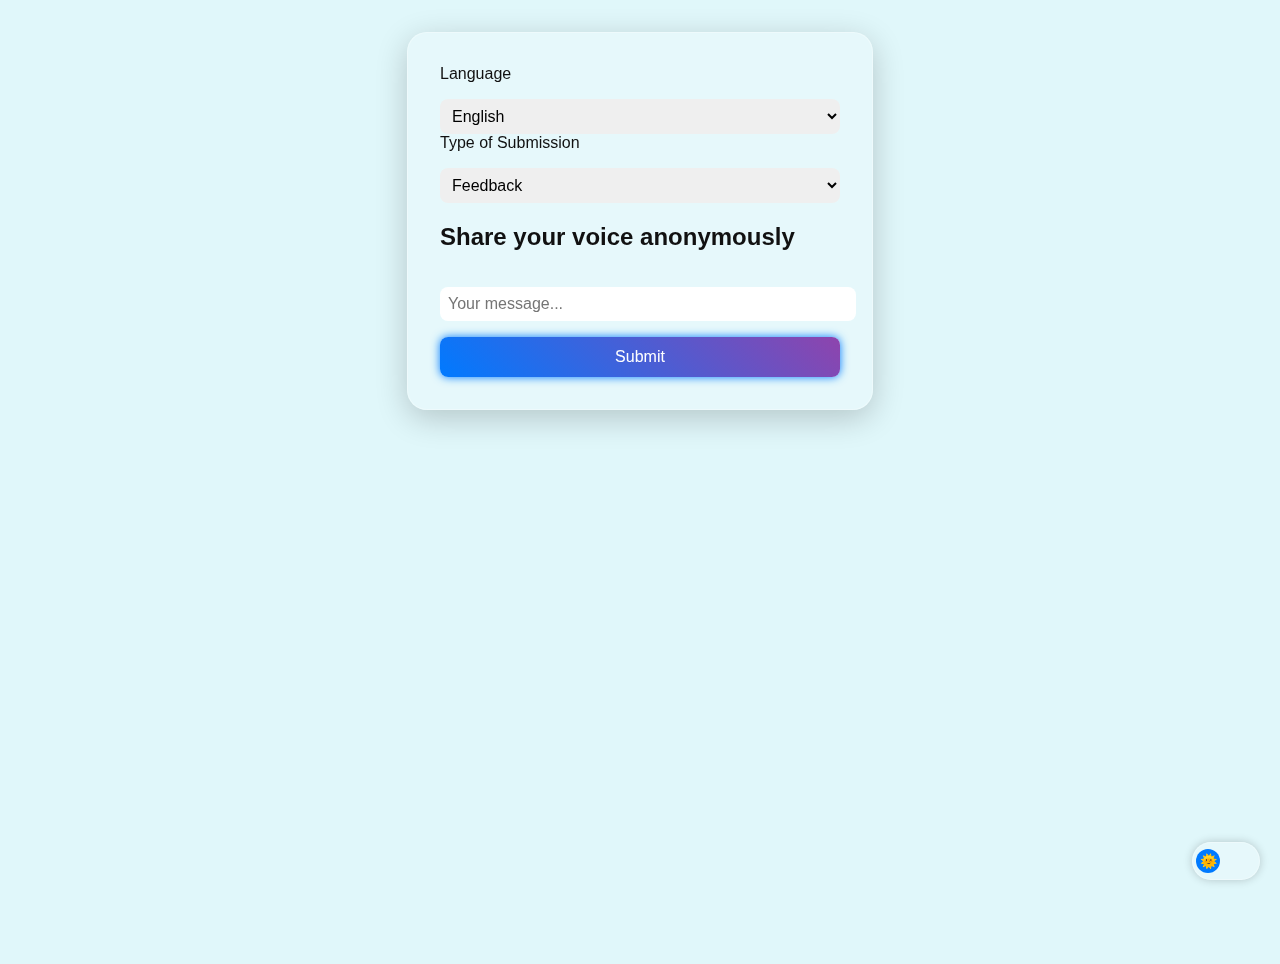
<file: index.html>
<!DOCTYPE html>
<html lang="en">
<head>
  <meta charset="UTF-8" />
  <meta name="viewport" content="width=device-width, initial-scale=1.0" />
  <title>Better 2.0 – Submission Portal</title>

  <!-- Early theme initialization -->
  <script>
    const savedTheme = localStorage.getItem("theme") || "light";
    document.documentElement.setAttribute("data-theme", savedTheme);
  </script>

  <style>
    :root {
      --bg-color: #e0f7fa;
      --text-color: #111;
      --glass-bg: rgba(255, 255, 255, 0.2);
      --glass-border: rgba(255, 255, 255, 0.3);
      --accent: #007aff;
    }
    [data-theme="dark"] {
      --bg-color: #1a1a1a;
      --text-color: #e0e0e0;
      --glass-bg: rgba(30, 30, 30, 0.4);
      --glass-border: rgba(0, 255, 255, 0.2);
      --accent: #00ffff;
    }
    body {
      margin: 0;
      font-family: 'Segoe UI', sans-serif;
      background: var(--bg-color);
      color: var(--text-color);
      display: flex;
      flex-direction: column;
      align-items: center;
      padding: 2rem;
      min-height: 100vh;
      transition: background 0.5s, color 0.5s;
    }
    .glass-panel {
      backdrop-filter: blur(12px);
      background: var(--glass-bg);
      border: 1px solid var(--glass-border);
      border-radius: 20px;
      padding: 2rem;
      max-width: 400px;
      width: 100%;
      box-shadow: 0 8px 32px rgba(0,0,0,0.2);
    }
    select, input {
      margin-top: 1rem;
      padding: 0.5rem;
      width: 100%;
      border-radius: 8px;
      border: none;
      font-size: 1rem;
    }
    #submitBtn {
      margin-top: 1rem;
      padding: 0.7rem;
      width: 100%;
      border: none;
      border-radius: 8px;
      font-size: 1rem;
      background: linear-gradient(45deg, #007aff, #8e44ad);
      color: white;
      box-shadow: 0 0 10px var(--accent);
      transition: box-shadow 0.3s ease;
    }
    #submitBtn:hover {
      box-shadow: 0 0 20px var(--accent);
    }
    .toggle-switch {
      position: fixed;
      bottom: 20px;
      right: 20px;
      width: 60px;
      height: 30px;
      background: var(--glass-bg);
      border: 1px solid var(--glass-border);
      border-radius: 30px;
      display: flex;
      align-items: center;
      padding: 3px;
      cursor: pointer;
      box-shadow: 0 0 10px rgba(0,0,0,0.2);
    }
    .toggle-knob {
      width: 24px;
      height: 24px;
      background: var(--accent);
      border-radius: 50%;
      display: flex;
      align-items: center;
      justify-content: center;
      font-size: 14px;
      transition: transform 0.3s ease;
    }
    [data-theme="dark"] .toggle-knob {
      transform: translateX(30px);
    }
  </style>
</head>
<body>
  <div class="glass-panel">
    <label id="languageLabel">Language</label>
    <select id="languageToggle">
      <option value="en">English</option>
      <option value="my">မြန်မာ</option>
      <option value="shn">တႆး</option>
    </select>

    <label id="submissionLabel">Type of Submission</label>
    <select id="submissionSelect"></select>

    <h2 id="ctaText">Share your truth anonymously</h2>
    <form id="feedbackForm">
      <input type="text" id="userInput" placeholder="Your message..." required />
      <input type="text" id="honeypot" style="display:none" />
      <button id="submitBtn" type="submit">Submit</button>
    </form>
    <p id="confirmationMsg" style="display:none"></p>
    <p id="errorMsg" style="display:none"></p>
  </div>

  <div class="toggle-switch" onclick="toggleTheme()">
    <div class="toggle-knob" id="themeIcon">🌞</div>
  </div>

  <script>
    const translations = {
      en: {
        submit: "Submit",
        cta: "Share your voice anonymously",
        confirmation: "Your submission has been received.",
        error: "Something went wrong. Please try again.",
        language: "Language",
        submission: "Type of Submission",
        options: ["Feedback", "Report", "Request"]
      },
      my: {
        submit: "တင်ပြရန်",
        cta: "သင်၏အသံကိုမျှဝေပါ",
        confirmation: "တင်ပြချက်ကိုလက်ခံပြီးပါပြီ။",
        error: "ထပ်မံကြိုးစားပါ။",
        language: "ဘာသာစကား",
        submission: "တင်ပြမှုအမျိုးအစား",
        options: ["တုံ့ပြန်ရန်", "တိုင်ကြားရန်", "တောင်းဆိုရန်"]
      },
      shn: {
        submit: "ပိုၼ်ၽႄတင်းႁင်",
        cta: "ၵႂၢမ်းတင်ပိုၼ်ၽႄတင်းႁင်",
        confirmation: "လၢႆႈႁပ်ႉဢဝ်တင်းႁင်ထိုင်ယဝ်ႉၶႃႈ။",
        error: "ၶႃႈၼႆႉၸႂ်ႉၶႃႈၵႂႃႇတႂ်ႉ",
        language: "ႁႃႈၵႃႇ",
        submission: "ၶႃႈတင်ႁင်",
        options: ["ၶႃႈတင်ႁင်", "ၽႃႇတင်ႁင်", "ၵႂႃႇတင်ႁင်"]
      }
    };

    const languageToggle = document.getElementById("languageToggle");
    const submitBtn = document.getElementById("submitBtn");
    const ctaText = document.getElementById("ctaText");
    const confirmationMsg = document.getElementById("confirmationMsg");
    const errorMsg = document.getElementById("errorMsg");
    const languageLabel = document.getElementById("languageLabel");
    const submissionLabel = document.getElementById("submissionLabel");
    const submissionSelect = document.getElementById("submissionSelect");

    function applyTranslations(lang) {
      const t = translations[lang];
      if (!t) return;
      submitBtn.textContent = t.submit;
      ctaText.textContent = t.cta;
      confirmationMsg.textContent = t.confirmation;
      errorMsg.textContent = t.error;
      languageLabel.textContent = t.language;
      submissionLabel.textContent = t.submission;
      submissionSelect.innerHTML = t.options.map((opt, i) =>
        `<option value="${['feedback','report','request'][i]}">${opt}</option>`
      ).join("");
    }

    languageToggle.addEventListener("change", (e) => {
      applyTranslations(e.target.value);
    });

    applyTranslations(languageToggle.value);

    document.getElementById("feedbackForm").addEventListener("submit", function(e) {
      e.preventDefault();
      const honeypot = document.getElementById("honeypot").value;
      if (honeypot !== "") {
        confirmationMsg.style.display = "none";
        errorMsg.style.display = "block";
        errorMsg.textContent = "Bot detected.";
        return;
      }
      confirmationMsg.style.display = "block";
      errorMsg.style.display = "none";
    });

    function toggleTheme() {
      const current = document.documentElement.getAttribute("data-theme");
      const next = current === "dark" ? "light" : "dark";
      document.documentElement.setAttribute("data-theme", next);
      localStorage.setItem("theme", next);
      updateThemeIcon(next);
    }

    function updateThemeIcon(theme) {
      const icon = document.getElementById("themeIcon");
      icon.textContent = theme === "dark" ? "🌙" : "🌞";
    }

    window.addEventListener("DOMContentLoaded", () => {
      const theme = document.documentElement.getAttribute("data-theme");
      updateThemeIcon(theme);
    });
  </script>
</body>
</html>
</file>
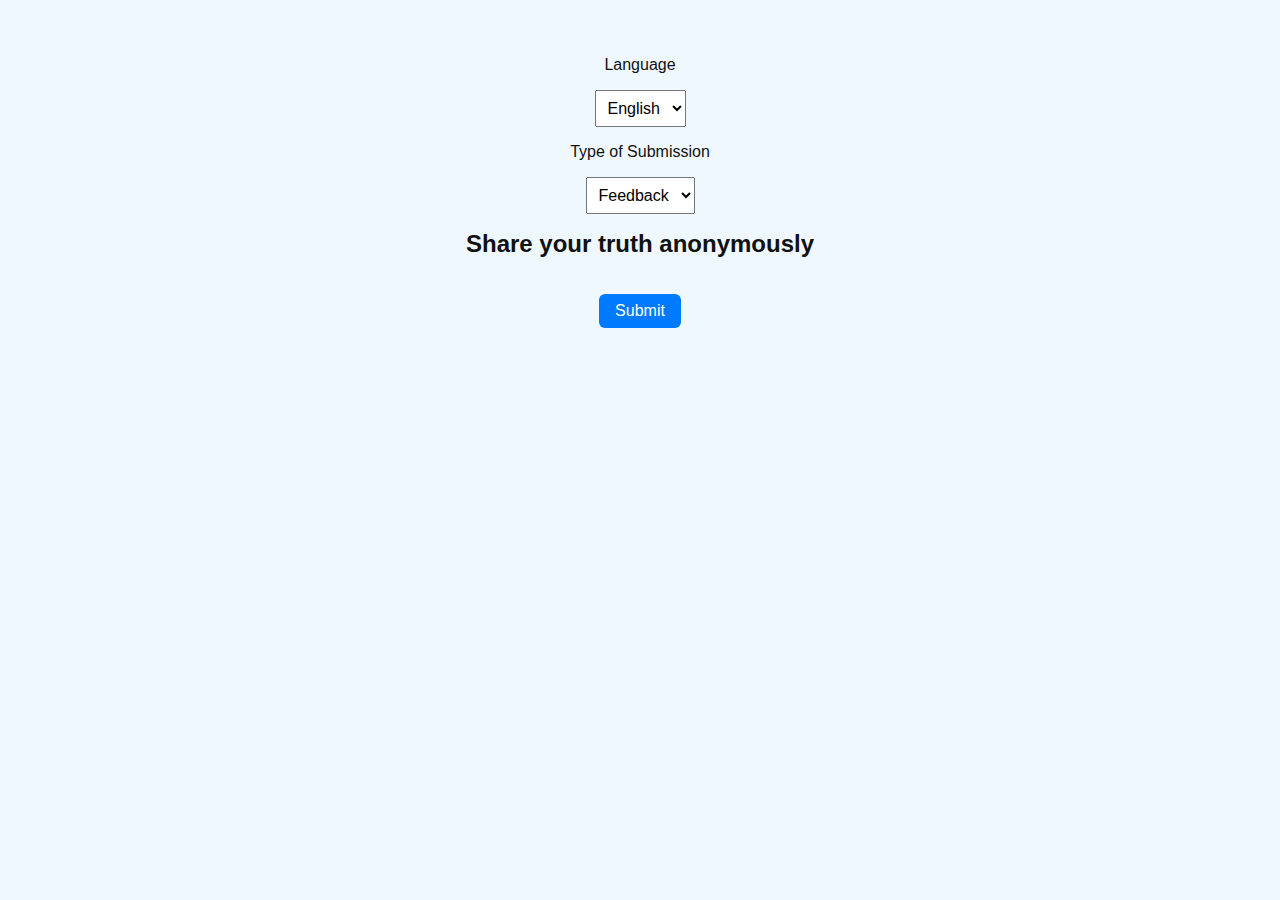
<file: language-toggle.html>
<!DOCTYPE html>
<html lang="en">
<head>
  <meta charset="UTF-8" />
  <meta name="viewport" content="width=device-width, initial-scale=1.0" />
  <title>Better 2.0 – Language Toggle</title>
  <style>
    body {
      font-family: 'Segoe UI', sans-serif;
      background: #f0f8ff;
      color: #111;
      display: flex;
      flex-direction: column;
      align-items: center;
      padding: 2rem;
    }
    select {
      margin-top: 1rem;
      padding: 0.5rem;
      font-size: 1rem;
    }
    h2, label, button {
      margin-top: 1rem;
    }
    button {
      padding: 0.5rem 1rem;
      font-size: 1rem;
      background: #007aff;
      color: white;
      border: none;
      border-radius: 6px;
    }
  </style>
</head>
<body>
  <label id="languageLabel">Language</label>
  <select id="languageToggle">
    <option value="en">English</option>
    <option value="my">မြန်မာ</option>
    <option value="shn">တႆး</option>
  </select>

  <label id="submissionLabel">Type of Submission</label>
  <select id="submissionSelect"></select>

  <h2 id="ctaText">Share your truth anonymously</h2>
  <button id="submitBtn">Submit</button>

  <script>
    const translations = {
      en: {
        submit: "Submit",
        cta: "Share your truth anonymously",
        language: "Language",
        submission: "Type of Submission",
        options: ["Feedback", "Report", "Request"]
      },
      my: {
        submit: "တင်ပြရန်",
        cta: "သင်၏အသံကိုမျှဝေပါ",
        language: "ဘာသာစကား",
        submission: "တင်ပြမှုအမျိုးအစား",
        options: ["တုံ့ပြန်ချက်", "အစီရင်ခံစာ", "တောင်းဆိုချက်"]
      },
      shn: {
        submit: "ပိုၼ်ၽႄတင်းႁင်",
        cta: "ၵႂၢမ်းတင်ပိုၼ်ၽႄတင်းႁင်",
        language: "ႁႃႈၵႃႇ",
        submission: "ၶႃႈတင်ႁင်",
        options: ["ၶႃႈတင်ႁင်", "ၽႃႇတင်ႁင်", "ၵႂႃႇတင်ႁင်"]
      }
    };

    const languageToggle = document.getElementById("languageToggle");
    const submitBtn = document.getElementById("submitBtn");
    const ctaText = document.getElementById("ctaText");
    const languageLabel = document.getElementById("languageLabel");
    const submissionLabel = document.getElementById("submissionLabel");
    const submissionSelect = document.getElementById("submissionSelect");

    function applyTranslations(lang) {
      const t = translations[lang];
      if (!t) return;
      submitBtn.textContent = t.submit;
      ctaText.textContent = t.cta;
      languageLabel.textContent = t.language;
      submissionLabel.textContent = t.submission;
      submissionSelect.innerHTML = t.options.map((opt, i) =>
        `<option value="${['feedback','report','request'][i]}">${opt}</option>`
      ).join("");
    }

    languageToggle.addEventListener("change", (e) => {
      applyTranslations(e.target.value);
    });

    applyTranslations(languageToggle.value);
  </script>
</body>
</html>
</file>
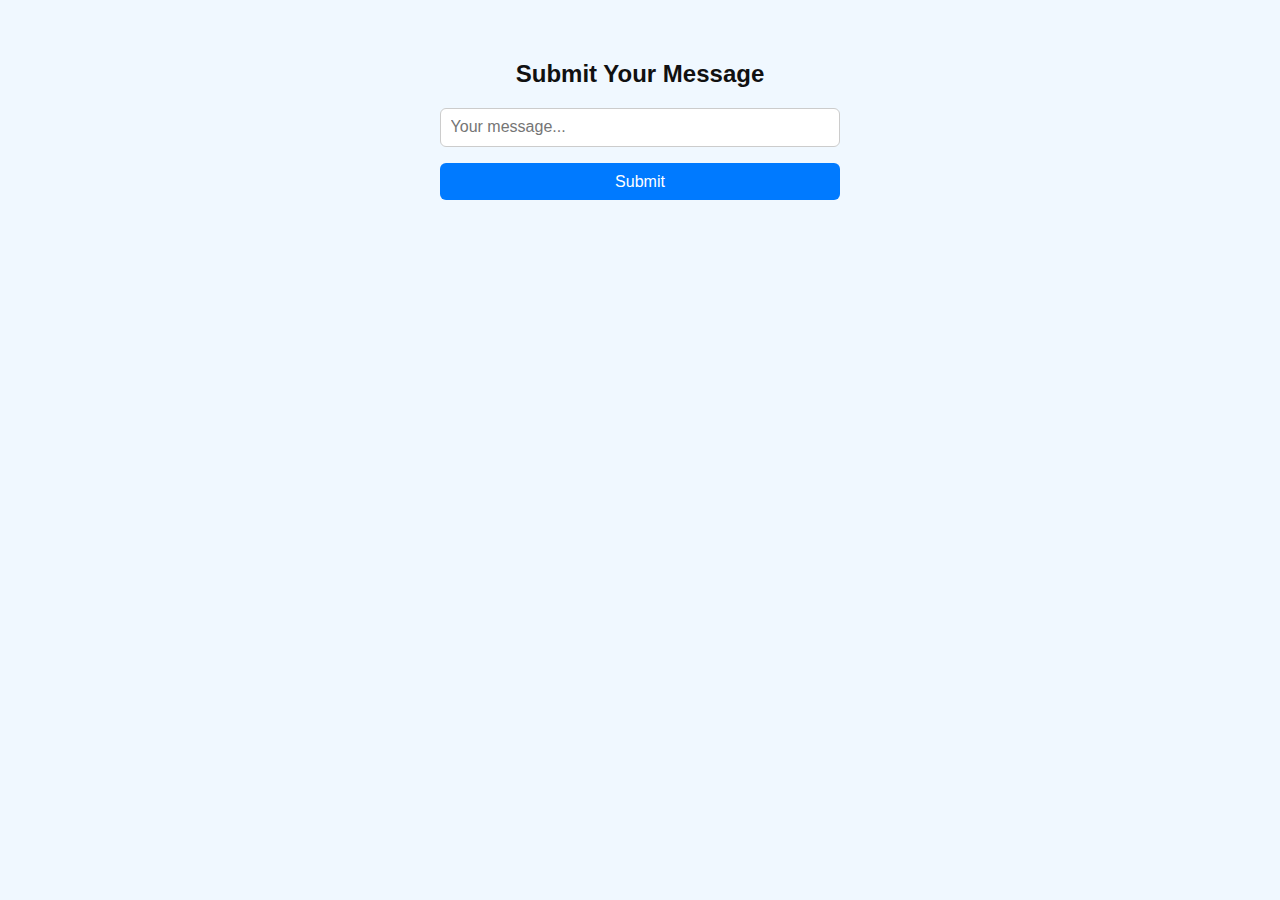
<file: submission-form.html>
<!DOCTYPE html>
<html lang="en">
<head>
  <meta charset="UTF-8" />
  <meta name="viewport" content="width=device-width, initial-scale=1.0" />
  <title>Better 2.0 – Submission Form</title>
  <style>
    body {
      font-family: 'Segoe UI', sans-serif;
      background: #f0f8ff;
      color: #111;
      display: flex;
      flex-direction: column;
      align-items: center;
      padding: 2rem;
    }
    form {
      display: flex;
      flex-direction: column;
      gap: 1rem;
      width: 100%;
      max-width: 400px;
    }
    input, button {
      padding: 0.6rem;
      font-size: 1rem;
      border-radius: 6px;
      border: 1px solid #ccc;
    }
    button {
      background: #007aff;
      color: white;
      border: none;
    }
    #confirmationMsg, #errorMsg {
      margin-top: 1rem;
      font-weight: bold;
    }
    #confirmationMsg {
      color: green;
    }
    #errorMsg {
      color: red;
    }
  </style>
</head>
<body>
  <h2>Submit Your Message</h2>
  <form id="feedbackForm">
    <input type="text" id="userInput" placeholder="Your message..." required />
    <input type="text" id="honeypot" style="display:none" />
    <button id="submitBtn" type="submit">Submit</button>
  </form>
  <p id="confirmationMsg" style="display:none">Your submission has been received.</p>
  <p id="errorMsg" style="display:none">Something went wrong. Please try again.</p>

  <script>
    document.getElementById("feedbackForm").addEventListener("submit", function(e) {
      e.preventDefault();
      const honeypot = document.getElementById("honeypot").value;
      const confirmationMsg = document.getElementById("confirmationMsg");
      const errorMsg = document.getElementById("errorMsg");

      if (honeypot !== "") {
        confirmationMsg.style.display = "none";
        errorMsg.style.display = "block";
        errorMsg.textContent = "Bot detected.";
        return;
      }

      confirmationMsg.style.display = "block";
      errorMsg.style.display = "none";
    });
  </script>
</body>
</html>
</file>
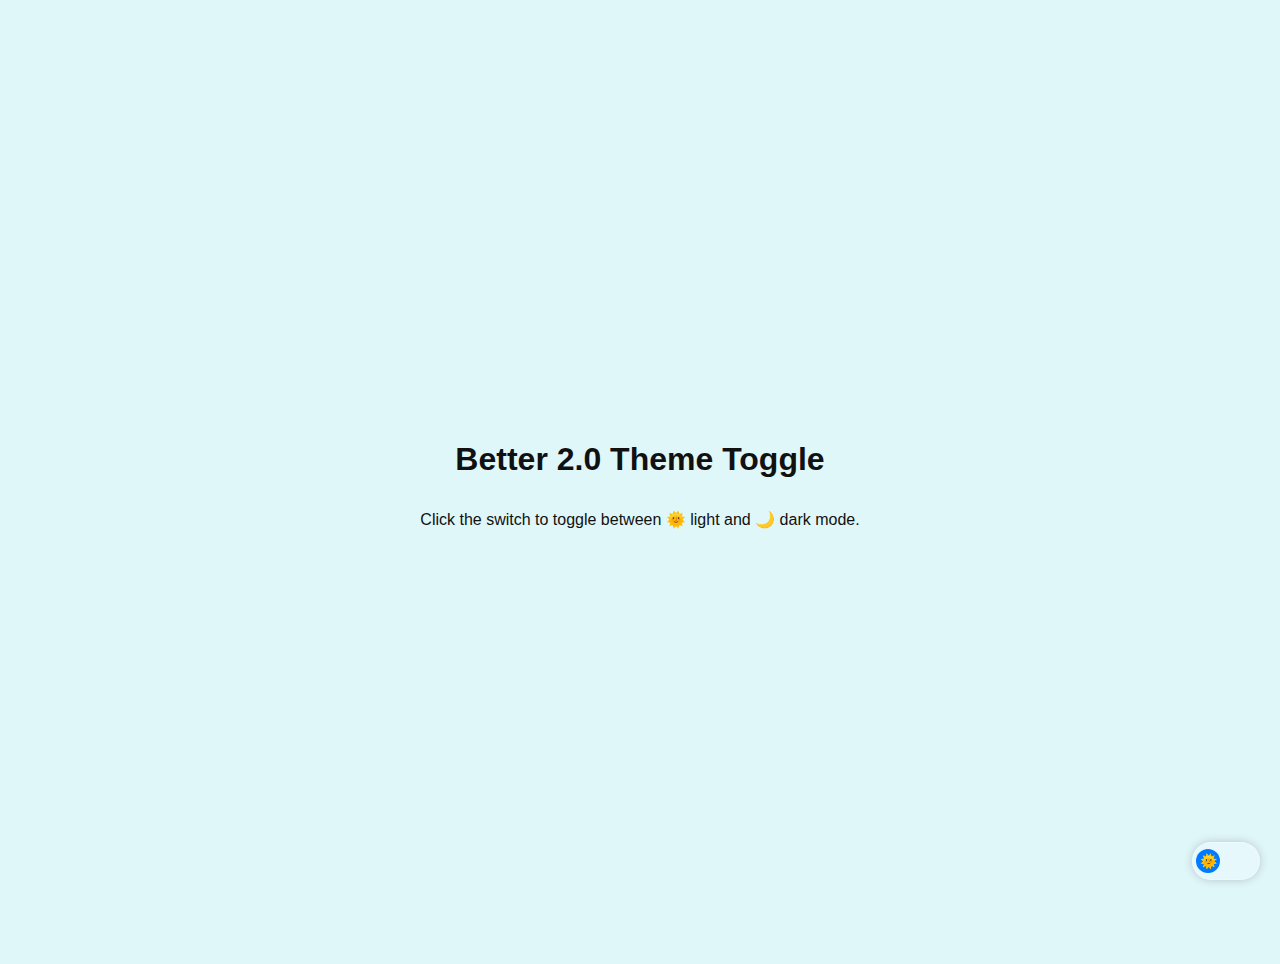
<file: theme-toggle.html>
<!DOCTYPE html>
<html lang="en">
<head>
  <meta charset="UTF-8" />
  <meta name="viewport" content="width=device-width, initial-scale=1.0" />
  <title>Better 2.0 – Theme Toggle</title>

  <!-- Early theme initialization -->
  <script>
    const savedTheme = localStorage.getItem("theme") || "light";
    document.documentElement.setAttribute("data-theme", savedTheme);
  </script>

  <style>
    :root {
      --bg-color: #e0f7fa;
      --text-color: #111;
      --glass-bg: rgba(255, 255, 255, 0.2);
      --glass-border: rgba(255, 255, 255, 0.3);
      --accent: #007aff;
    }
    [data-theme="dark"] {
      --bg-color: #1a1a1a;
      --text-color: #e0e0e0;
      --glass-bg: rgba(30, 30, 30, 0.4);
      --glass-border: rgba(0, 255, 255, 0.2);
      --accent: #00ffff;
    }
    body {
      margin: 0;
      font-family: 'Segoe UI', sans-serif;
      background: var(--bg-color);
      color: var(--text-color);
      display: flex;
      flex-direction: column;
      align-items: center;
      justify-content: center;
      padding: 2rem;
      min-height: 100vh;
      transition: background 0.5s, color 0.5s;
    }
    h1 {
      margin-bottom: 1rem;
    }
    .toggle-switch {
      position: fixed;
      bottom: 20px;
      right: 20px;
      width: 60px;
      height: 30px;
      background: var(--glass-bg);
      border: 1px solid var(--glass-border);
      border-radius: 30px;
      display: flex;
      align-items: center;
      padding: 3px;
      cursor: pointer;
      box-shadow: 0 0 10px rgba(0,0,0,0.2);
    }
    .toggle-knob {
      width: 24px;
      height: 24px;
      background: var(--accent);
      border-radius: 50%;
      display: flex;
      align-items: center;
      justify-content: center;
      font-size: 14px;
      transition: transform 0.3s ease;
    }
    [data-theme="dark"] .toggle-knob {
      transform: translateX(30px);
    }
  </style>
</head>
<body>
  <h1>Better 2.0 Theme Toggle</h1>
  <p>Click the switch to toggle between 🌞 light and 🌙 dark mode.</p>

  <div class="toggle-switch" onclick="toggleTheme()">
    <div class="toggle-knob" id="themeIcon">🌞</div>
  </div>

  <script>
    function toggleTheme() {
      const current = document.documentElement.getAttribute("data-theme");
      const next = current === "dark" ? "light" : "dark";
      document.documentElement.setAttribute("data-theme", next);
      localStorage.setItem("theme", next);
      updateThemeIcon(next);
    }

    function updateThemeIcon(theme) {
      const icon = document.getElementById("themeIcon");
      icon.textContent = theme === "dark" ? "🌙" : "🌞";
    }

    window.addEventListener("DOMContentLoaded", () => {
      const theme = document.documentElement.getAttribute("data-theme");
      updateThemeIcon(theme);
    });
  </script>
</body>
</html>
</file>
